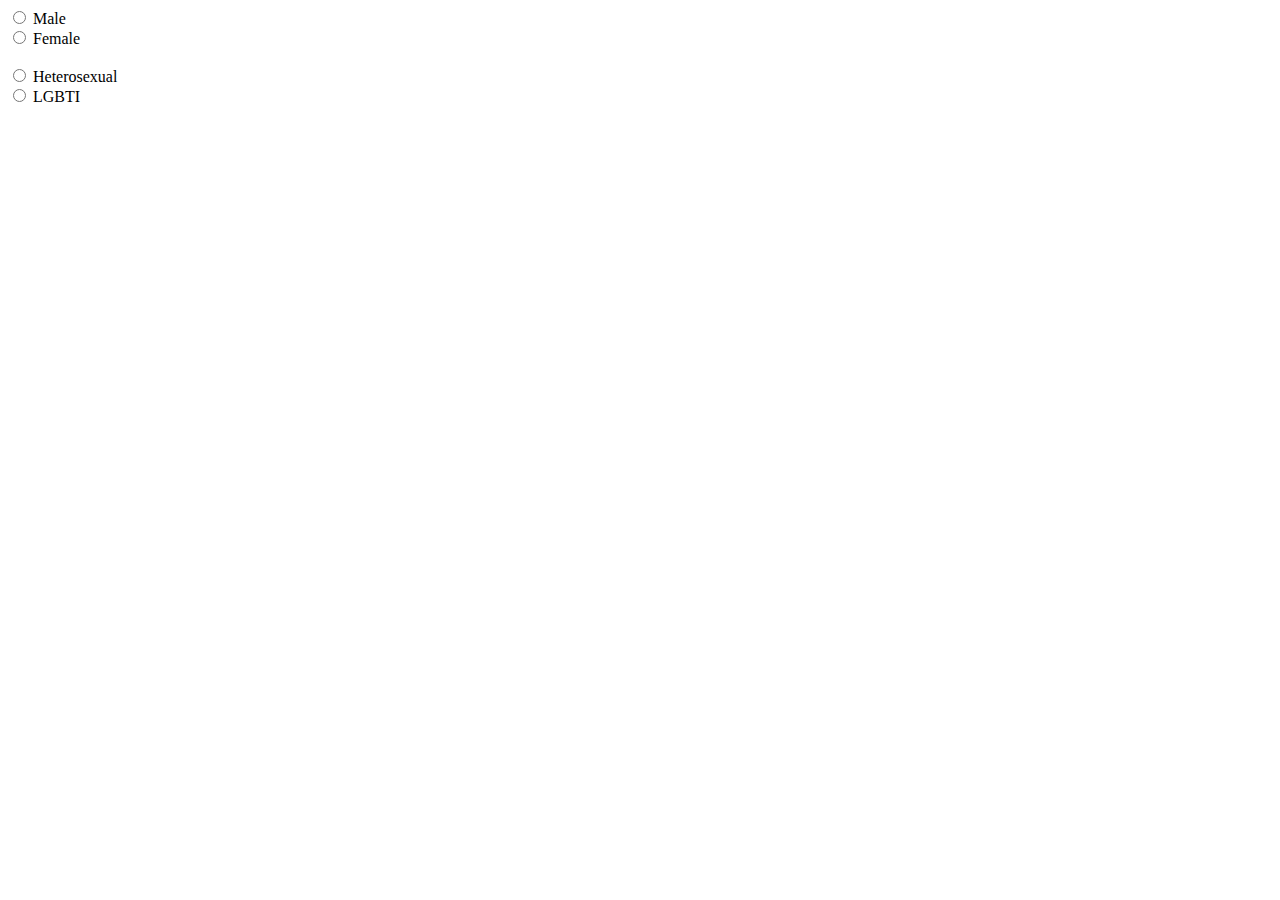
<file: exercises/03-Type-Radio/index.html>
<!DOCTYPE html>
<html>
	<head>
		<meta charset="utf-8" />
		<meta name="viewport" content="width=device-width" />
		<title>4Geeks Academy</title>
	</head>
	<body>
		<form>
			<input type="radio" id="male" name="gender" value="Male" />
			<label for="html">Male</label><br />
			<input type="radio" id="female" name="gender" value="Female" />
			<label for="css">Female</label><br />
			<br />
			<input type="radio" id="heterosexual" name="sexual-orientation" value="Heterosexual" />
			<label for="html">Heterosexual</label><br />
			<input type="radio" id="lgbtqi" name="sexual-orientation" value="LGBTI" />
			<label for="css">LGBTI</label><br />
		</form>
	</body>
</html>
</file>
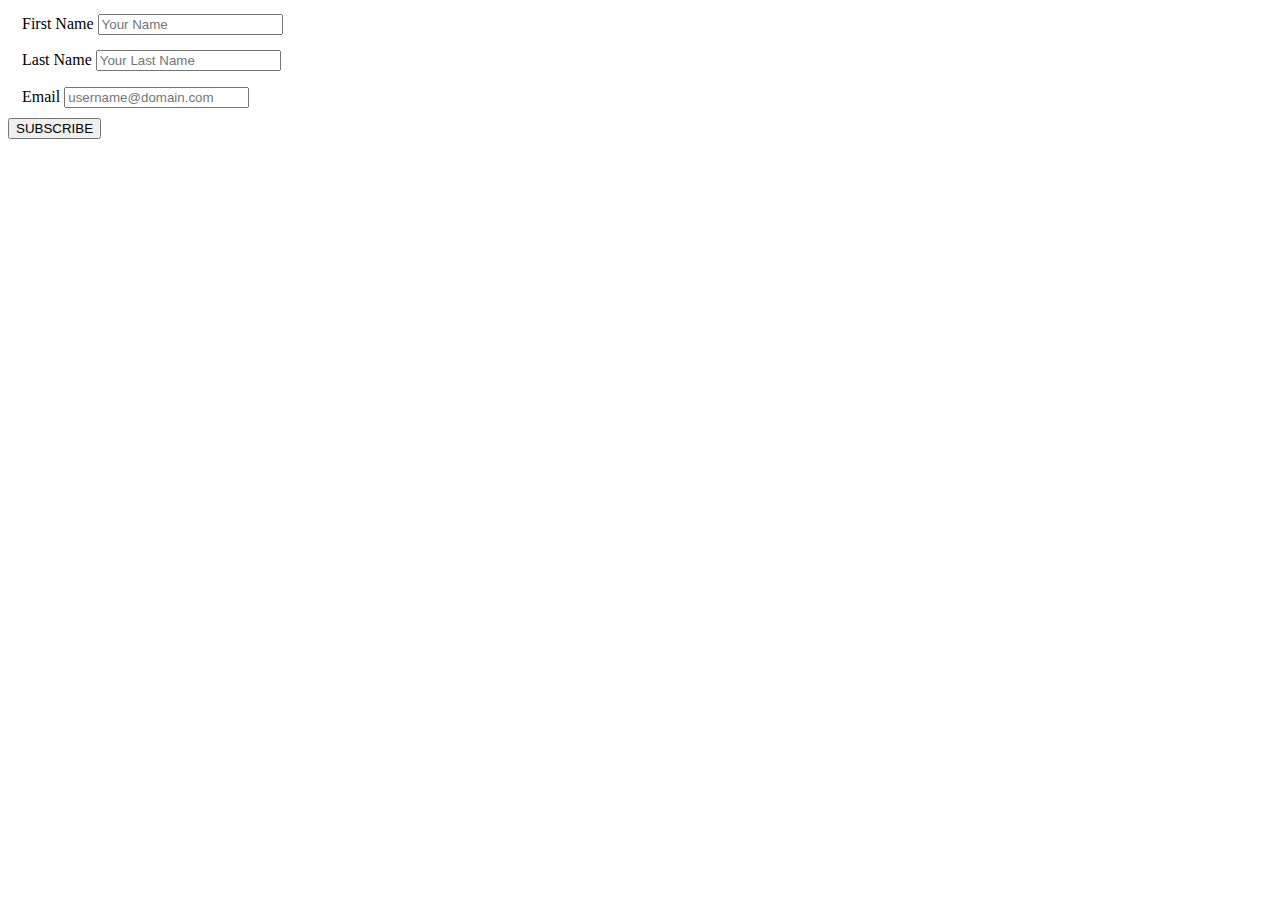
<file: exercises/05-GET-vs-POST/index.html>
<!DOCTYPE html>
<html>
	<head>
		<meta charset="utf-8" />
		<meta name="viewport" content="width=device-width" />
		<link rel="stylesheet" href="style.css" />
		<title>4Geeks Academy</title>
	</head>
	<body>
		<form action="#" method="post" target="_parent">
			<fieldset>
				<label for="firstname">First Name</label>
				<input type="Text" name="firstname" placeholder="Your Name" />
			</fieldset>
			<fieldset>
				<label for="lastname">Last Name</label>
				<input type="Text" name="lastname" placeholder="Your Last Name" />
			</fieldset>
			<fieldset>
				<label for="email">Email</label>
				<input type="Text" name="email" placeholder="username@domain.com" />
			</fieldset>
			<input type="submit" value="SUBSCRIBE" />
		</form>
	</body>
</html>
</file>
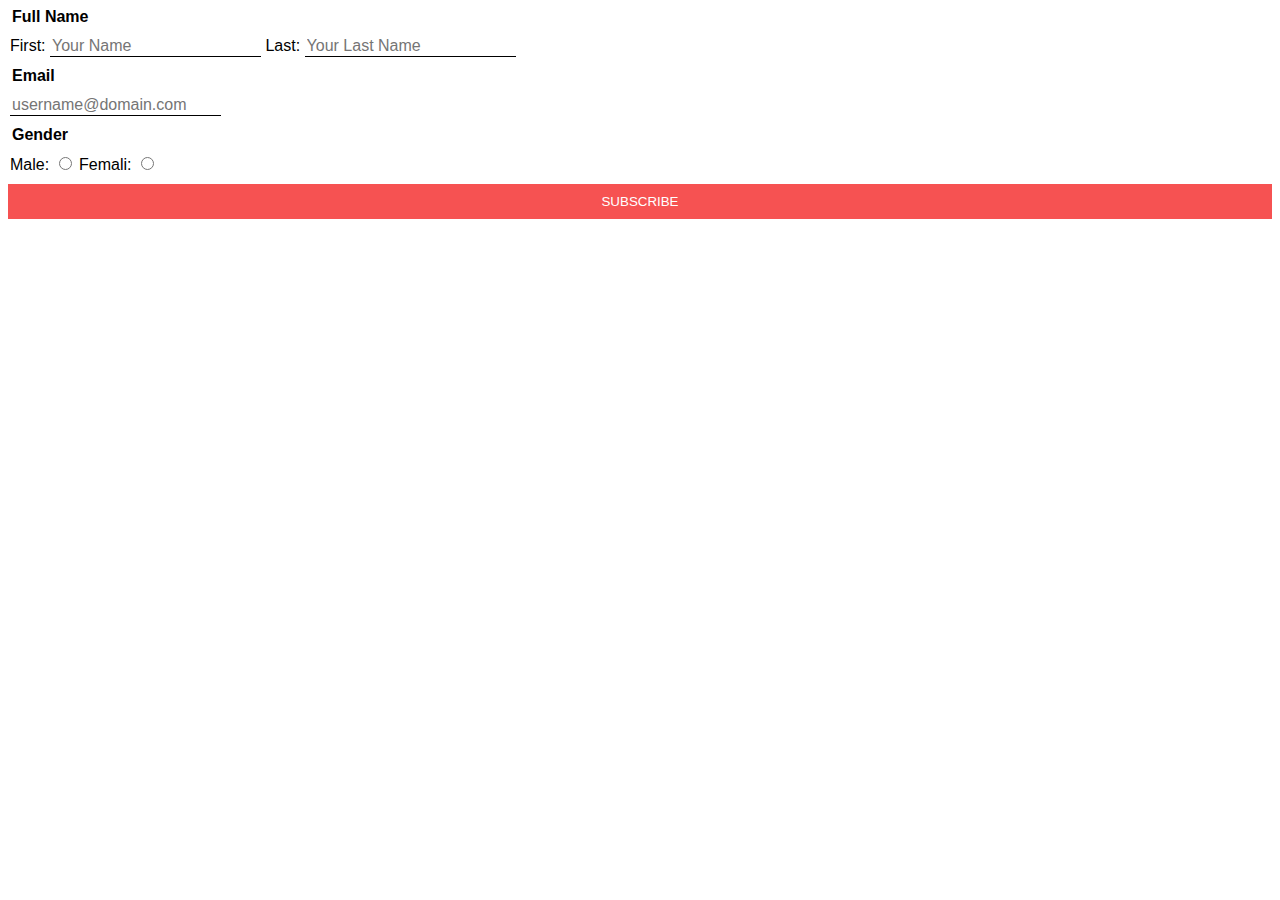
<file: exercises/06-fieldsets-labels-and-styles/index.html>
<!DOCTYPE html>
<html>
	<head>
		<meta charset="utf-8" />
		<meta name="viewport" content="width=device-width" />
		<title>4Geeks Academy</title>
		<link rel="stylesheet" href="style.css" />
	</head>
	<body>
		<form action="#" method="get" target="_parent">
			<fieldset>
				<legend>Full Name</legend>
				<label for="firstname">First:</label>
				<input type="Text" name="firstname" placeholder="Your Name" />
				<label for="lastname">Last:</label>
				<input type="Text" name="lastname" placeholder="Your Last Name" />
			</fieldset>
			<fieldset>
				<legend>Email</legend>
				<input type="Text" name="email" placeholder="username@domain.com" />
			</fieldset>
			<fieldset>
				<legend>Gender</legend>
				<label for="gender">Male:</label>
				<input type="radio" name="gender" value="male" />
				<label for="gender">Femali:</label>
				<input type="radio" name="gender" value="female" />
			</fieldset>
			<input type="submit" value="SUBSCRIBE" />
		</form>
	</body>
</html>
</file>
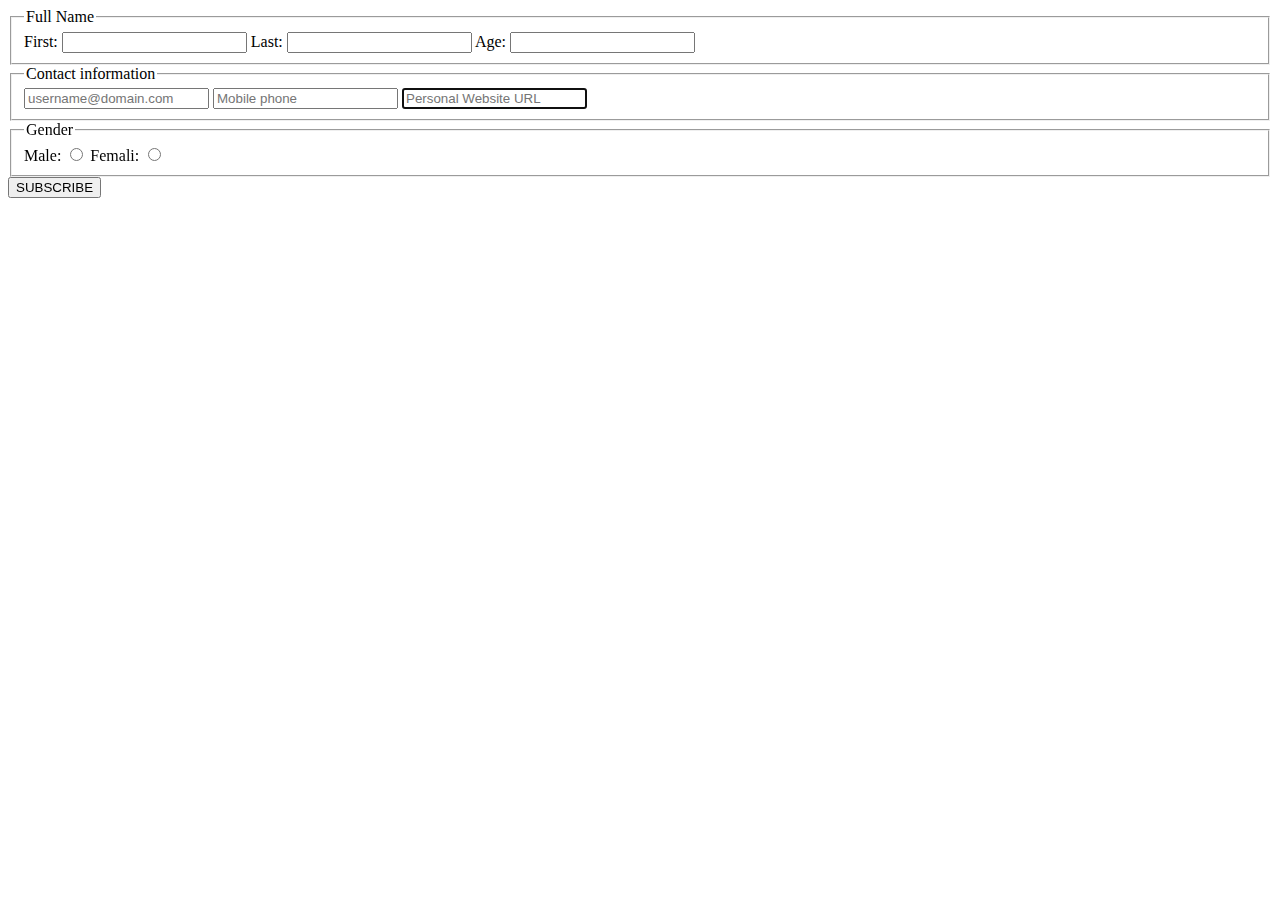
<file: exercises/07-HTML-five-forms/index.html>
<!DOCTYPE html>
<html>
	<head>
		<meta charset="utf-8" />
		<meta name="viewport" content="width=device-width" />
		<title>4Geeks Academy</title>
	</head>
	<body>
		<form action="#" method="get" target="_parent">
			<fieldset>
				<legend>Full Name</legend>
				<label for="firstname">First:</label>
				<input type="Text" name="firstname" />
				<label for="lastname">Last:</label>
				<input type="Text" name="lastname" />
				<label for="lastname">Age:</label>
				<input type="Text" name="age" />
			</fieldset>
			<fieldset>
				<legend>Contact information</legend>
				<input type="email" name="email" placeholder="username@domain.com" />
				<input type="tel" name="phone" placeholder="Mobile phone" />
				<input type="url" required autofocus name="website" placeholder="Personal Website URL" />
			</fieldset>
			<fieldset>
				<legend>Gender</legend>
				<label for="gender">Male:</label>
				<input type="radio" name="gender" value="male" />
				<label for="gender">Femali:</label>
				<input type="radio" name="gender" value="female" />
			</fieldset>
			<input type="submit" value="SUBSCRIBE" />
		</form>
	</body>
</html>
</file>
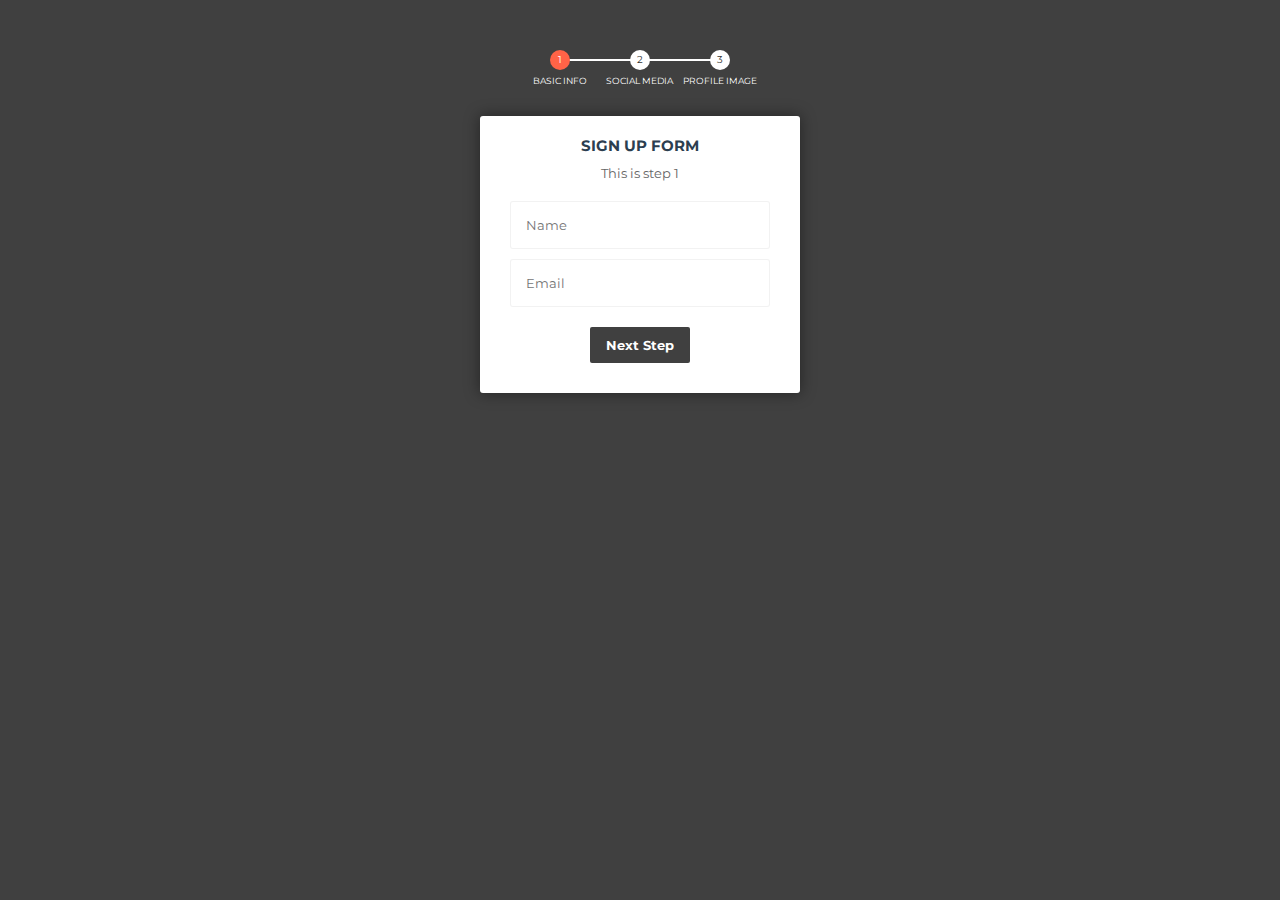
<file: exercises/08-Style-without-id-class/index.html>
<!DOCTYPE html>
<html>
	<head>
		<meta charset="utf-8" />
		<meta name="viewport" content="width=device-width" />
		<link rel="stylesheet" href="style.css" />
		<title>repl.it</title>
	</head>
	<body>
		<!-- multistep form -->
		<form method="post">
			<!-- progressbar -->
			<ul>
				<li class="active">Basic Info</li>
				<li>Social Media</li>
				<li>Profile Image</li>
			</ul>
			<!-- fieldsets -->
			<fieldset data-check-id="1">
				<h2>Sign Up Form</h2>
				<h3>This is step 1</h3>
				<input name="name" placeholder="Name" />
				<input type="email" name="email" placeholder="Email" />
				<input type="button" name="next" class="next action-button" value="Next Step" />
			</fieldset>
		</form>
	</body>
</html>
</file>
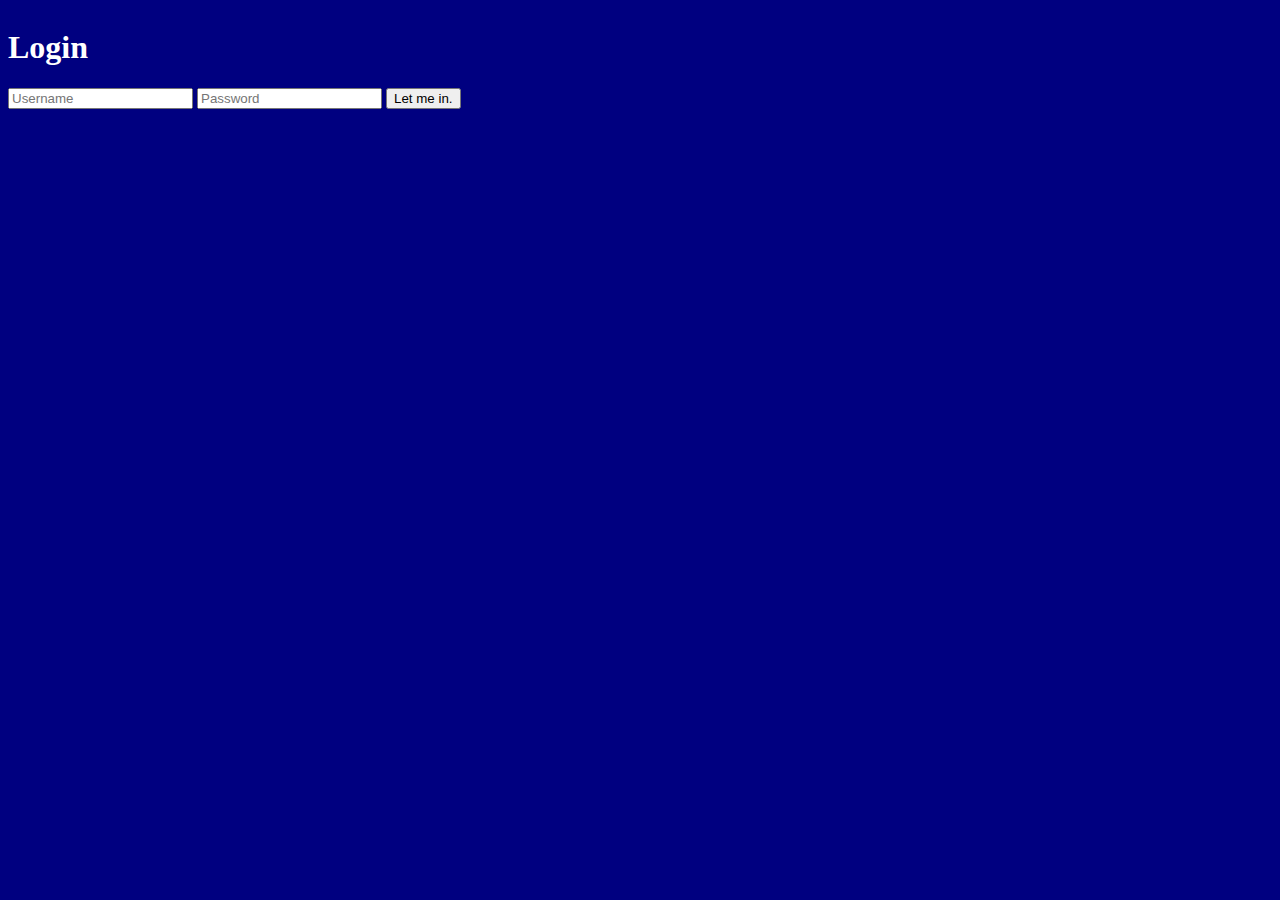
<file: exercises/09-Spectacular-login-form/index.html>
<!DOCTYPE html>
<html>
	<head>
		<meta charset="utf-8" />
		<meta name="viewport" content="width=device-width" />
		<link
			href="https://cdn.jsdelivr.net/npm/bootstrap@5.1.0/dist/css/bootstrap.min.css"
			rel="stylesheet"
			integrity="sha384-KyZXEAg3QhqLMpG8r+8fhAXLRk2vvoC2f3B09zVXn8CA5QIVfZOJ3BCsw2P0p/We"
			crossorigin="anonymous"
		/>
		<link rel="stylesheet" href="style.css" />
		<title>repl.it</title>
	</head>
	<body>
		<div class="login">
			<h1>Login</h1>
			<form method="post" action="#">
				<input type="text" name="u" placeholder="Username" required="required" />
				<input type="password" name="p" placeholder="Password" required="required" />
				<button type="submit" class="btn btn-primary btn-block btn-large">Let me in.</button>
			</form>
		</div>
	</body>
</html>
</file>
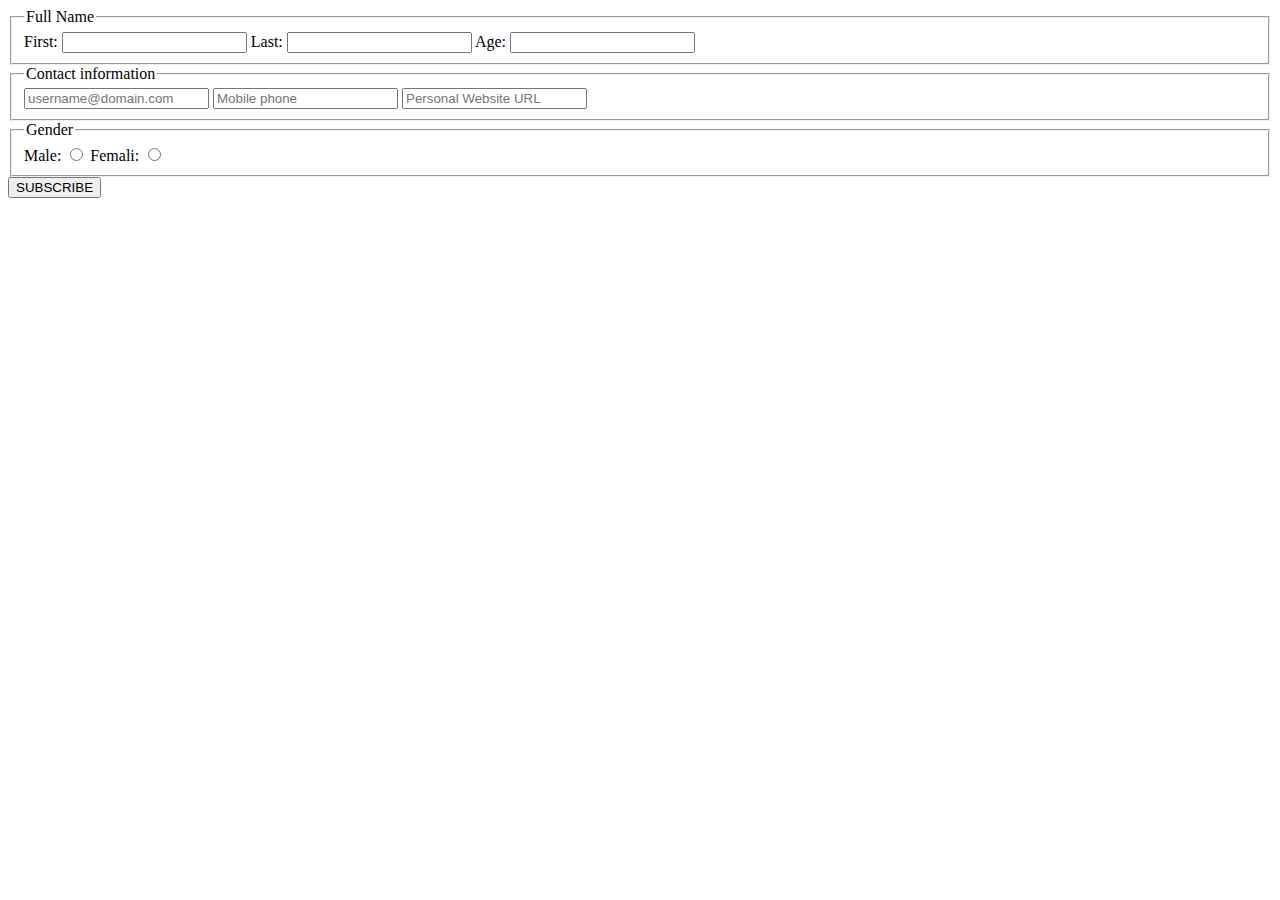
<file: .learn/resets/07-HTML-five-forms/index.html>
<!DOCTYPE html>
<html>
<head>
<meta charset="utf-8">
<meta name="viewport" content="width=device-width">
<title>4Geeks Academy</title>
</head>
<body>
<form action="#" method="get" target="_parent">
	<fieldset>
		<legend>Full Name</legend>
		<label for="firstname">First:</label>
		<input type="Text" name="firstname">
		<label for="lastname">Last:</label>
		<input type="Text" name="lastname">
		<label for="lastname">Age:</label>
		<input type="Text" name="age">
	</fieldset>
	<fieldset>
		<legend>Contact information</legend>
		<input type="Text" name="email" placeholder="username@domain.com">
		<input type="Text" name="phone" placeholder="Mobile phone">
		<input type="Text" name="website" placeholder="Personal Website URL">
	</fieldset>
	<fieldset>
		<legend>Gender</legend>
		<label for="gender">Male:</label>
		<input type="radio" name="gender" value="male">
		<label for="gender">Femali:</label>
		<input type="radio" name="gender" value="female">
	</fieldset>
	<input type='submit' value='SUBSCRIBE' />
</form>
</body>
</html>
</file>
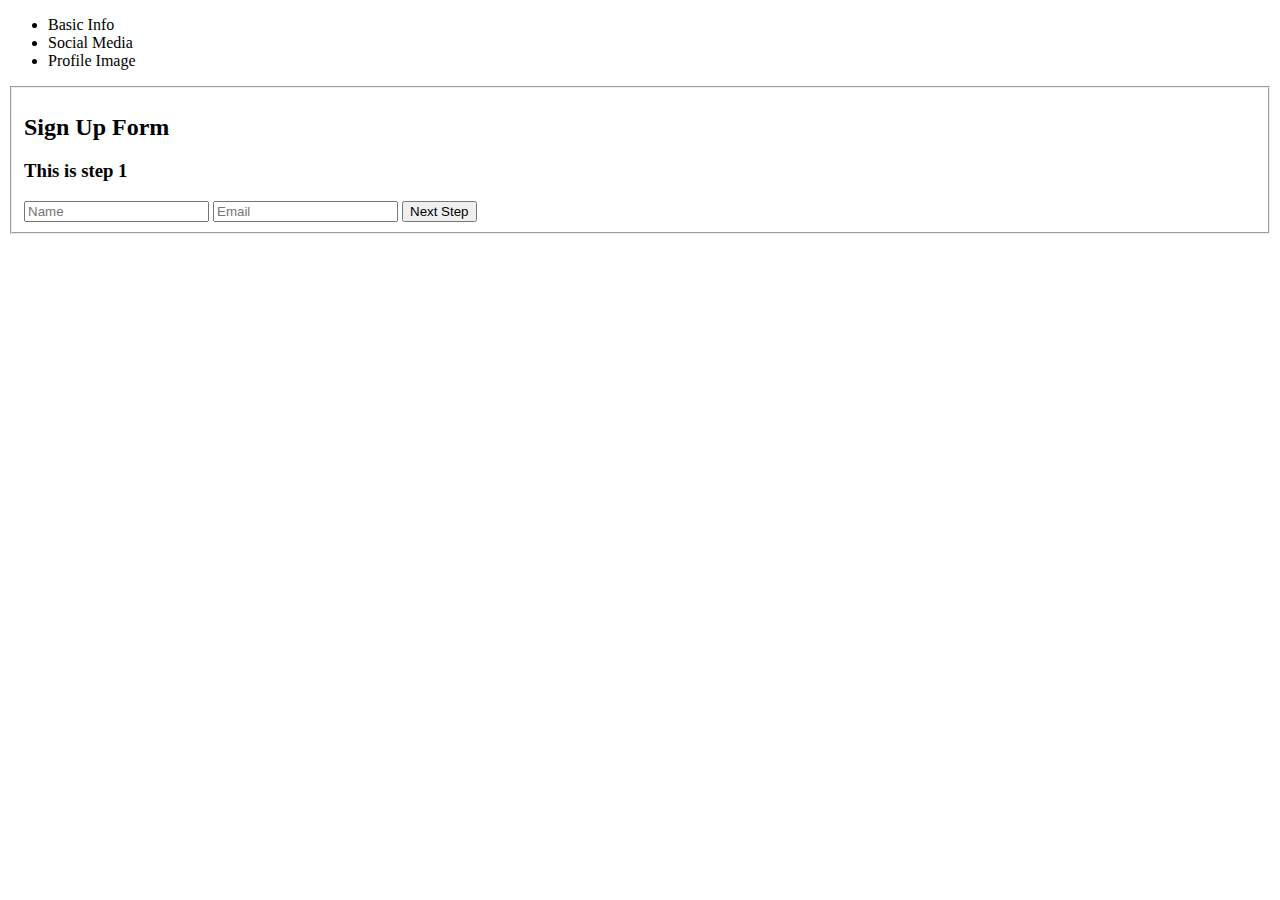
<file: .learn/resets/08-Style-without-id-class/index.html>
<!DOCTYPE html>
<html>
<head>
<meta charset="utf-8">
<meta name="viewport" content="width=device-width">
<title>repl.it</title>
</head>
<body>
	
<!-- multistep form -->
<form class="msform" method="post">
	<!-- progressbar -->
	<ul class="progressbar">
		<li class="active">Basic Info</li>
		<li>Social Media</li>
		<li>Profile Image</li>
	</ul>
	<!-- fieldsets -->
	<fieldset data-check-id="1">
		<h2 class="fs-title">Sign Up Form</h2>
		<h3 class="fs-subtitle">This is step 1</h3>
		<input name="name" placeholder="Name">
		<input type="email" name="email" placeholder="Email">
		<input type="button" name="next" class="next action-button" value="Next Step">
	</fieldset>

</form>

</body>
</html>
</file>
<file: exercises/05-GET-vs-POST/style.css>
fieldset {
	border: none;
}
</file>
<file: exercises/06-fieldsets-labels-and-styles/style.css>
body {
	font-family: "Lato", sans-serif;
}

fieldset {
	border: none;
	margin: none;
	padding: 10px 0px 10px 0px;
	font-weight: 800;
}

label {
	font-weight: 400;
}

input[type="text"] {
	border: none;
	border-bottom: 1px solid black;
	font-size: 16px;
}

input[type="submit"] {
	cursor: pointer;
	border: none;
	padding: 10px;
	background-color: #f65252;
	color: white;
	width: 100%;
}
</file>
<file: exercises/09-Spectacular-login-form/style.css>
body {
	background-color: navy;
	display: flex;
}

.login {
	color: white;
	font-weight: bold;
}

h1 {
}

form {
}
</file>
<file: exercises/08-Style-without-id-class/style.css>
/*custom font*/
@import url(http://fonts.googleapis.com/css?family=Montserrat);

/*basic reset*/
* {
	margin: 0;
	padding: 0;
}
body {
	background-color: rgb(64, 64, 64);
	font-family: montserrat, arial, verdana;
}
/*form styles*/
form {
	width: 400px;
	margin: 50px auto;
	text-align: center;
	position: relative;
}
form fieldset {
	background: white;
	border: 0 none;
	border-radius: 3px;
	box-shadow: 0 0 15px 1px rgba(0, 0, 0, 0.4);
	padding: 20px 30px;

	box-sizing: border-box;
	width: 80%;
	margin: 0 10%;

	/*stacking fieldsets above each other*/
	position: absolute;
}
/*inputs*/
form input {
	padding: 15px;
	border: 1px solid rgba(0, 0, 0, 0.05);
	border-radius: 3px;
	margin-bottom: 10px;
	width: 100%;
	box-sizing: border-box;
	font-family: montserrat;
	color: #2c3e50;
	font-size: 13px;
}
form input.error,
form textarea.error {
	border-color: rgb(255, 99, 71);
}
/*buttons*/
form .action-button {
	width: 100px;
	background: rgb(64, 64, 64);
	font-weight: bold;
	color: white;
	border: 0 none;
	border-radius: 2px;
	cursor: pointer;
	padding: 10px 5px;
	margin: 10px 5px;
	transition: all 0.4s;
}
form .action-button:hover,
form .action-button:focus {
	box-shadow: 0 0 0 2px white, 0 0 0 3px rgb(255, 99, 71);
	background-color: rgb(255, 99, 71);
}
/*headings*/
h2 {
	font-size: 15px;
	text-transform: uppercase;
	color: #2c3e50;
	margin-bottom: 10px;
}
h3 {
	font-weight: normal;
	font-size: 13px;
	color: #666;
	margin-bottom: 20px;
}
/*progressbar*/
ul {
	overflow: hidden;
	/*CSS counters to number the steps*/
	counter-reset: step;
	width: 60%;
	margin: 0 auto 30px;
}
ul li {
	list-style-type: none;
	color: white;
	text-transform: uppercase;
	font-size: 9px;
	width: 33.33%;
	float: left;
	position: relative;
}
ul li:before {
	content: counter(step);
	counter-increment: step;
	width: 20px;
	line-height: 20px;
	display: block;
	font-size: 10px;
	color: #333;
	background: white;
	border-radius: 50%;
	margin: 0 auto 5px auto;
}
/*progressbar connectors*/
ul li:after {
	content: "";
	width: 100%;
	height: 2px;
	background: white;
	position: absolute;
	left: -50%;
	top: 9px;
	z-index: -1; /*put it behind the numbers*/
}
ul li:first-child:after {
	/*connector not needed before the first step*/
	content: none;
}
/*marking active/completed steps green*/
/*The number of the step and the connector before it = green*/
ul li.active:before,
ul li.active:after {
	background: rgb(255, 99, 71);
	color: white;
}
</file>
